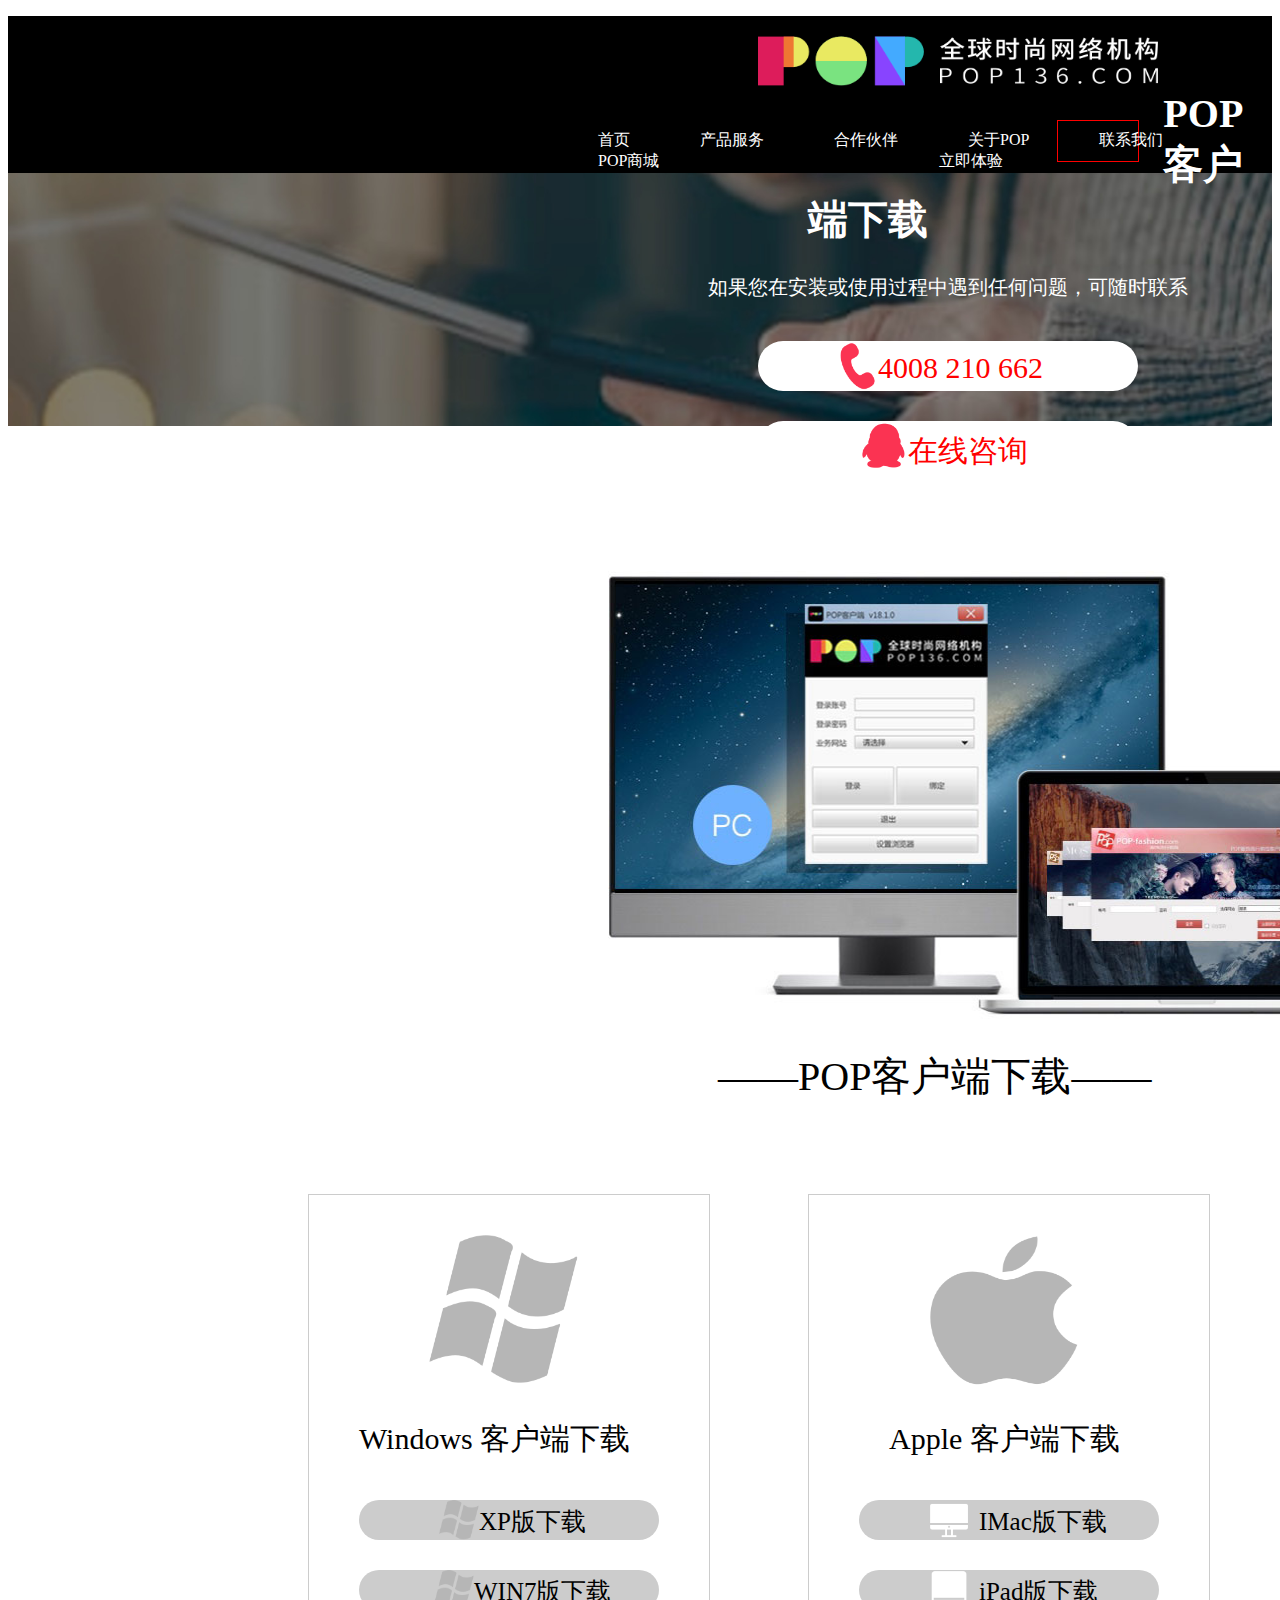
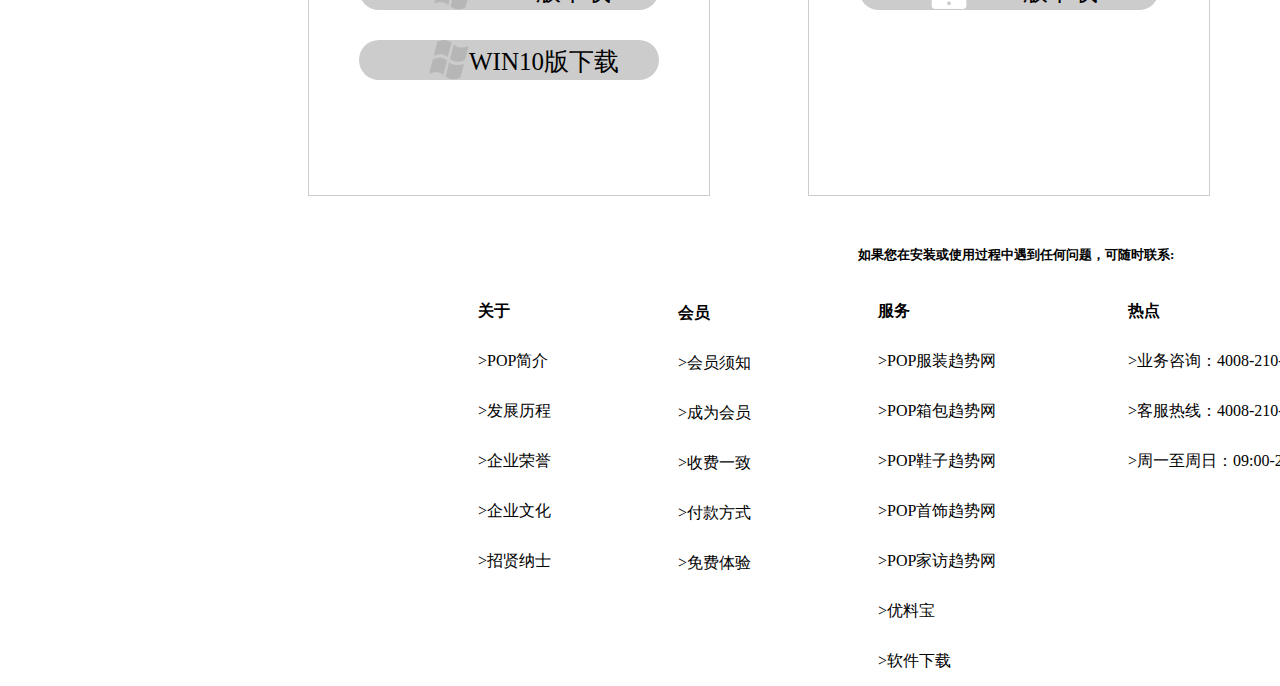
<file: 客户端/index.html>
<!DOCTYPE html>
<html>

	<head>
		<meta charset="utf-8" />
		<title>客户端</title>
		<link rel="stylesheet" href="new_file.css">
	</head>
	<body>
		<div class="quanbu">
			<div class="toubu">
				<p><img src="img/头部.png" /></p>
				<ul class="daohang">
					<li>
						<a href="#">首页</a>
					</li>
					<li>
						<a href="#">产品服务</a>
						<ul class="ul1">
							<li style="margin-left: 10px; margin-top: 10px;">
								<h3>设计咨询</h3>
								<hr/ style="width: 200px;">
									<p>POP服装趋势网</p>
									<p>POP鞋子趋势网</p>
									<p>POP箱包趋势网</p>
									<p>POP首饰趋势网</p>
									<p>POP家访趋势网</p>
							</li><br/>
							<li style="margin-left: -202px; margin-top: 250px;">
								<h3>潮流预测</h3>
								<hr/ style="width: 200px;">
									<p>色彩趋势书籍</p>
									<p>图案书籍</p>
									<p>季度企划书籍</p>
							</li>
							<hr/ style="height: 400px; width: 1px; margin-left: 250px; position: absolute; color: seagreen;">
								<li style="margin-left: 80px; margin-top: 20px;">
									<p>面料趋势书籍</p><br/>
									<p>单品趋势书籍</p><br/>
									<p>《APM》快反应书刑</p><br/>
									<h3>设计素材</h3>
									<hr/ style="width: 200px;"><br/>图案素材</p><br/>
										<p>款式模板</p>
								</li>
						</ul>
						<li><a href="#">合作伙伴</a>
							<ul class="ul1">
								<li style="margin-left: -25px; margin-top: 5px;">客服列表 </li><br/><br/>
								<li style="margin-left: -25px;">服务故事</li>
							</ul>
						</li>
						<li>
							<a href="#">关于POP</a>
							<ul class="ul1">
								<li style="margin-left: -30px; position: absolute;">POP简介</li><br/><br/>
								<li style="margin-left: -30px;">企业文化</li><br/><br/>
								<li style="margin-left: -30px;">企业荣誉</li><br/><br/>
								<li style="margin-left: -30px;">新闻报道</li>
							</ul>
						</li>
						<li>
							<a href="#">联系我们</a>
							<ul class="ul1">
								<li style="margin-left: -30px;">服务网点</li><br/><br/>
								<li style="margin-left: -30px;">商务合作</li><br/><br/>
								<li style="margin-left: -30px;">广告中心</li>
							</ul>
						</li>
						<li>
							<a href="#">POP商城</a>
							<ul class="ul1">
								<li style="margin-left: -30px;">企业文化</li><br/><br/>
								<li style="margin-left: -30px;">新闻报道</li><br/><br/>
								<li style="margin-left: -30px;">客服列表</li><br/><br/>
								<li style="margin-left: -30px;">企业荣誉</li><br/><br/>
								<li style="margin-left: -30px;">商务合作</li><br/><br/>
								<li style="margin-left: -30px;">客服列表</li>
							</ul>
						</li>
						<li style="margin-left: 240px;">
							<a style="cursor: pointer;">立即体验</a>
						</li>
				</ul>
				<div class="zitibiankuang"></div>
				<br/>
				<hr/ color="greenyellow" style="margin-top: 60px;">

					<div class="bejingtu"><img src="img/背景图.jpg" /></div>
					<div class="jiemian">
						<h1>POP客户端下载</h1>
						<p>如果您在安装或使用过程中遇到任何问题，可随时联系</p>
					</div>
					<div class="yuanjiao1"><img style="padding-left:45px;" src="img/电话.png" />
						<a style="margin-left:-5px;">4008 210 662</a>
					</div>
					<div class="yuanjiao2"><img src="img/QQ.png"/>
						<a href="https://user.qzone.qq.com/2691013524/mood/949b65a072f4f25a47c60c00.1?source=namecardword">在线咨询</a>
					</div>
					<div class=" bejingtu1"><img src="img/电脑.jpg" /></div>
					<div class="ziti">——POP客户端下载——</div><br/><br/><br/><br/><br/>
					<div class="xiazaiguanli1"><img src="img/0.1.png" style="margin-left: 120px;margin-top: 40px;" height="150px" width="150px" />
						<p style="font-size: 30px;margin-left: 50px;">Windows 客户端下载</p>
						<div class="yuanjiao3"><img src="img/0.1.png">
							<a href="http://soft.jiegeng.com/20/3161.html?from=onebox"  style="font-size: 25px; text-decoration: none; margin-top: 5px; position: absolute;color:#000000;">XP版下载</a>
						</div>
						<div class="yuanjiao4"><img src="img/0.1.png">
							<a style="font-size: 25px; margin-top: 5px; position: absolute;">WIN7版下载</a>
						</div>
						<div class="yuanjiao5"><img src="img/0.1.png">
							<a style="font-size: 25px; margin-top: 5px; position: absolute;">WIN10版下载</a>
						</div>
					</div>
					<div class="xiazaiguanli3"><img src="img/0.3.png" style="margin-left: 120px;margin-top: 40px;" height="150px" width="150px" />
						<p style="font-size: 30px;margin-left: 100px;">安装及使用说明</p>
						<div class="yuanjiao6">
							<style="height: 40px;width: 40px;margin-left: 80px;" />
							<a style="font-size: 25px;margin-top: 5px;margin-left: 30px; position: absolute;">Windows版安装说明</a>
						</div>
						<div class="yuanjiao7">
							<style="height: 40px;width: 40px;margin-left: 70px;" />
							<a style="font-size: 25px;margin-top: 5px;margin-left: 50px; position: absolute;">Apple版安装说明</a>
						</div>
					</div>
					<div class="xiazaiguanli2"><img src="img/0.2.png" style="margin-left: 120px;margin-top: 40px;" height="150px" width="150px" />
						<p style="font-size: 30px;margin-left: 80px;">Apple 客户端下载</p>
						<div class="yuanjiao9"><img src="img/0.4.png" style="height: 40px;width: 40px;margin-left: 70px;" />
							<a style="font-size: 25px;margin-top: 5px;margin-left: 10px; position: absolute;">IMac版下载</a>
						</div>
						<div class="yuanjiao10"><img src="img/0.5.png" style="height: 40px;width: 40px;margin-left: 70px;" />
							<a style="font-size: 25px;margin-top: 5px;margin-left: 10px; position: absolute;">iPad版下载</a>
						</div>
					</div>
						<div>
							<h5 style="float: left; margin-left: 850px; margin-top: 50px;">如果您在安装或使用过程中遇到任何问题，可随时联系:</h5><br/>
					</div>
					<div class="dibu">
						<ul class="dibu1">
							<li><b>关于</b></li>
							<li>>POP简介</li>
							<li>>发展历程</li>
							<li>>企业荣誉</li>
							<li>>企业文化</li>
							<li>>招贤纳士</li>
						</ul>
						<ul class="dibu2">
							<li><b>会员</b></li>
							<li>>会员须知</li>
							<li>>成为会员</li>
							<li>>收费一致</li>
							<li>>付款方式</li>
							<li>>免费体验</li>
						</ul>
						<ul class="dibu3">
							<li><b>服务</b></li>
							<li>>POP服装趋势网</li>
							<li>>POP箱包趋势网</li>
							<li>>POP鞋子趋势网</li>
							<li>>POP首饰趋势网</li>
							<li>>POP家访趋势网</li>
							<li>>优料宝</li>
							<li>>软件下载</li>
							<li></li>
						</ul>
						<ul class="dibu4">
							<li><b>热点</b></li>
							<li>>业务咨询：4008-210-500</li>
							<li>>客服热线：4008-210-662</li>
							<li>>周一至周日：09:00-22:00</li>
						</ul>
						<ul class="dibu5">
							<li><img src="img/QQ图片20180516172611.png"></li>
							
						</ul>
					</div>
					<p class="zi">官方微信服务号</p>
			</div>
		</div>
		
	</body>

</html>
</file>
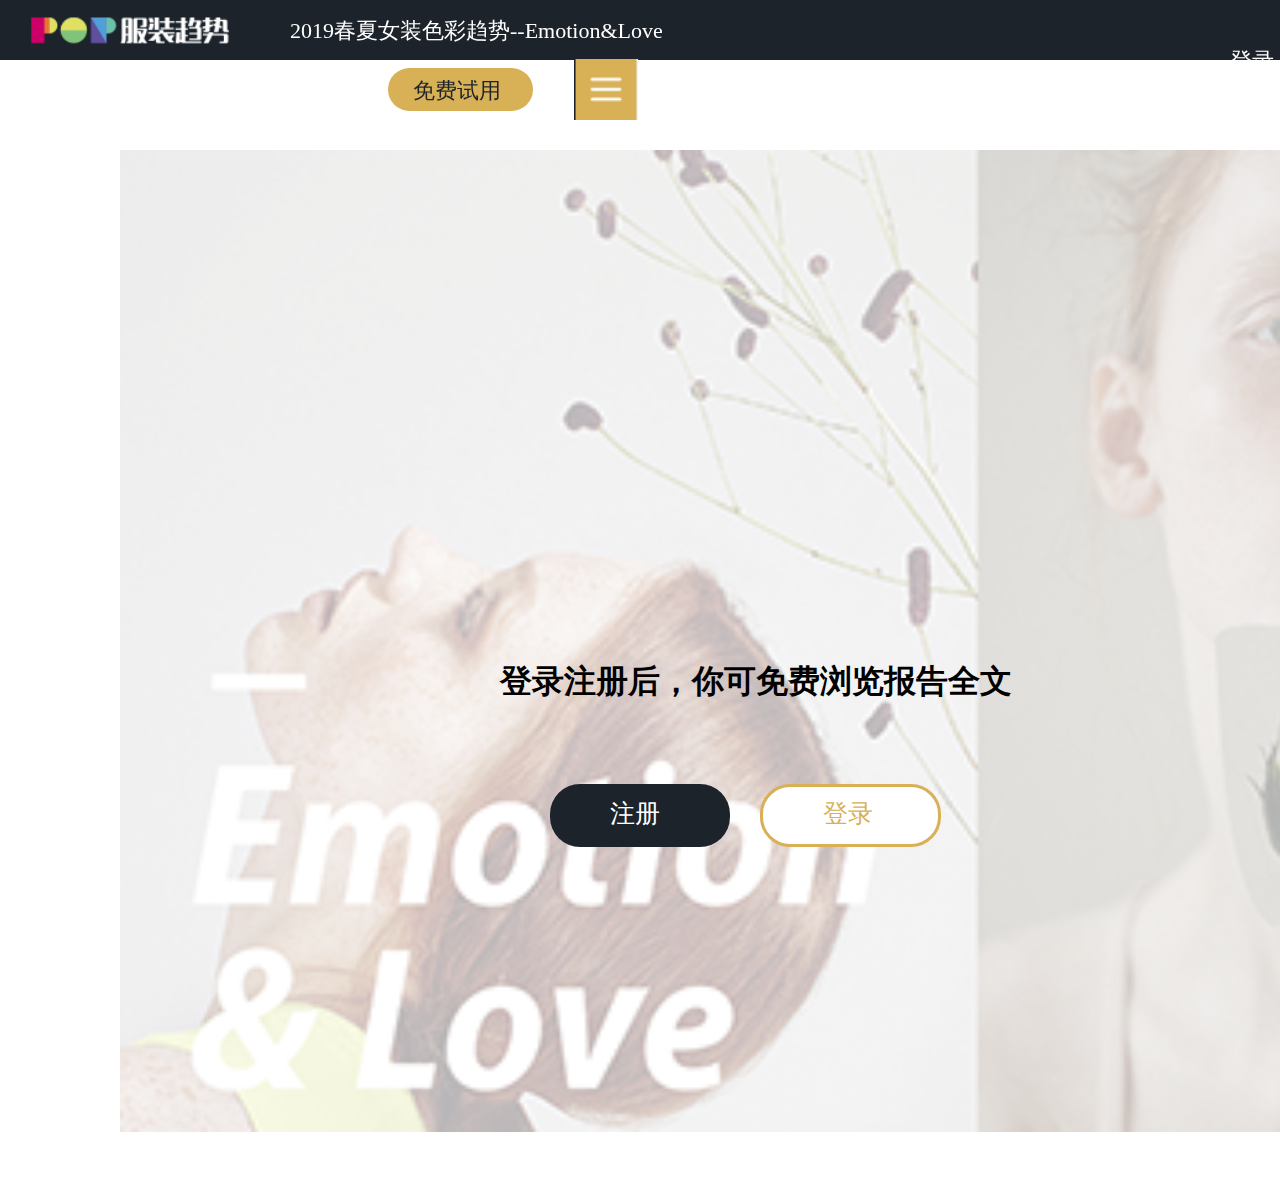
<file: 登录/index.html>
<!DOCTYPE html>
<html>
	<head>
		<meta charset="utf-8" />
		<title></title>
		<link href="css/1.css" type="text/css" rel="stylesheet"/>
	</head>
	<body>
		<div  class="head_1">
				<img src="img/logo.PNG" class="a">
				 <ul class="a1">
				 	<li class="a2">2019春夏女装色彩趋势--Emotion&Love</li>
				 	<li style="margin-left:950px;">登录</li>
				 	<li style="margin-left:25px;">|</li>
				 	<li style="margin-left:15px;">注册</li>
				 	<li class="a5" style="margin-left:20px;">免费试用</li>
				 	<li><img style="margin-top:-17px;margin-left:31px;width:64px;" src="img/7.PNG"></li>
				 </ul>
			</div>
		<div class="b">
		<h1 class="b2">登录注册后，你可免费浏览报告全文</h1>
		<ul class="b3">
			<li class="b5">注册</li>
			<li class="b4">登录</li>
		</ul>
		</div>
		<img class="b1" src="img/5067.jpg">
		<div class="c">
			<ul class="c1">
				<li class="c2">2019春夏女装色彩趋势--<br/>Emotion&Love</li>
				<li class="c3">人们会希望与那些在情感和身体上触动他们的事物接触，<br/>
					包括性欲、情绪、和饮食。正确的认识情绪和区分情绪<br/>
					对人的益处很大。<br/>
					而抑郁症、自闭症正在慢慢吞噬人的本性，<br/>
					越来越得到社会的关注。服饰品作为人类的第二层肌肤，<br/>
					是最直接表达心灵特征的方式，也是情感类设计获得推<br/>
					崇的原因。我们呼吁大胆曝光负面情绪，自我治疗，梳<br/>
					理情绪。</li>
			</ul>
			<ul class="c5">
				<li>作者：Domi</li>
				<li class="c6">更新日期：2017年12月25日</li>
				<li class="c7">浏览量：481838次</li>
				<li>
					<ul class="c8">
						<li class="c9">2019春夏</li>
						<li class="c10">成衣</li>
						<li class="c10">色彩</li>
						<br/>
						<li class="c11">主题色彩</li>
					</ul>
				</li>
			</ul>
			
			<img class="c4" src="img/哈.PNG">
			<hr/ class="c12">
			<img class="c13" src="img/z.PNG">
			<h3 class="c14">大纲</h3>
			<ul class="c15">
				<li>Emotion&Love</li>
				<li>色组灵感页</li>
				<li>关键色</li>
				<li>关键色1--浅杏色</li>
				<li>浅杏色-组货搭配</li>
				<li>关键色2--嫩芽绿</li>
				<li>嫩芽绿-组货搭配</li>
				<li>色彩比例 I</li>
				<li>色彩比例 I-组货搭配</li>
			</ul>
		</div>
	</body>
</html>
</file>
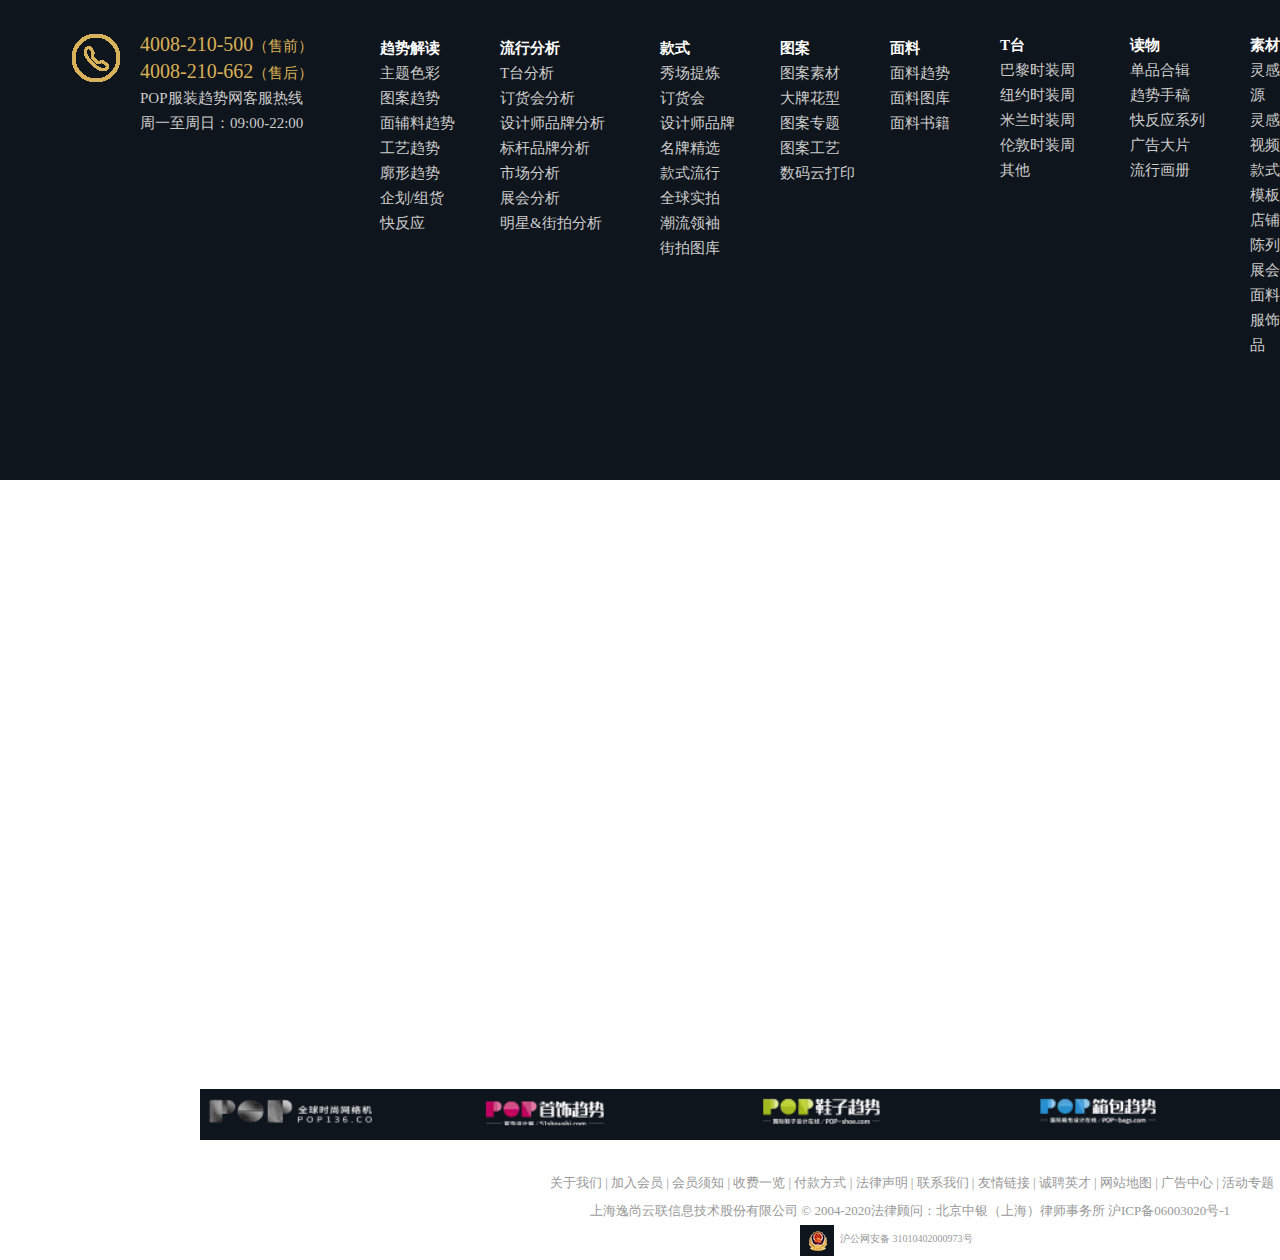
<file: 底部.html>
<!DOCTYPE html>
<html>
	<head>
		<meta charset="UTF-8">
		<title></title>
		<link href="css/2.css" type="text/css" rel="stylesheet">
	</head>
	<body>
		<div class="a">
			<img class="a1" src="img/14.PNG">
			<ul class="a2">
			<li>4008-210-500<span style="font-size:15px;">（售前）</span></li>
			<li>4008-210-662<span style="font-size:15px;">（售后）</span></li>
			<li class="a3">POP服装趋势网客服热线</li>
			<li class="a3">周一至周日：09:00-22:00</li>
			</ul>
			<ul class="a4">
				<li style="color:#FFFFFF;"><strong><a>趋势解读</strong></li>
                <li>主题色彩</li>
                <li>图案趋势</li>
                <li>面辅料趋势</li>
                <li>工艺趋势</li>
                <li>廓形趋势</li>
                <li>企划/组货</li>
                <li>快反应</li>
			</ul>
			<ul class="a5">
				<li style="color:#FFFFFF;"><strong>流行分析</strong></li>
                <li>T台分析</li>
                <li>订货会分析</li>
                <li>设计师品牌分析</li>
                <li>标杆品牌分析</li>
                <li>市场分析</li>
                <li>展会分析</li>
                <li>明星&街拍分析</li>
			</ul>
			<ul class="a6">
				<li style="color:#FFFFFF;"><strong>款式</strong></li>
                <li>秀场提炼</li>
                <li>订货会</li>
                <li>设计师品牌</li>
                <li>名牌精选</li>
                <li>款式流行</li>
                <li>全球实拍</li>
                <li>潮流领袖</li>
                <li>街拍图库</li>
			</ul>
			<ul class="a7">
				<li style="color:#FFFFFF;"><strong>图案</strong></li>
                <li>图案素材</li>
                <li>大牌花型</li>
                <li>图案专题</li>
                <li>图案工艺</li>
                <li>数码云打印</li>
			</ul>
			<ul class="a8">
				<li style="color:#FFFFFF;"><strong>面料</strong></li>
                <li>面料趋势</li>
                <li>面料图库</li>
                <li>面料书籍</li>
			</ul>
			<ul class="a9">
				<li style="color:#FFFFFF;"><strong>T台</strong></li>
                <li>巴黎时装周</li>
                <li>纽约时装周</li>
                <li>米兰时装周</li>
                <li>伦敦时装周</li>
                <li>其他</li>
			</ul>
			<ul class="a10">
				<li style="color:#FFFFFF;"><strong>读物</strong></li>
                <li>单品合辑</li>
                <li>趋势手稿</li>
                <li>快反应系列</li>
                <li>广告大片</li>
                <li>流行画册</li>
			</ul>
			<ul class="a11">
				<li style="color:#FFFFFF;"><strong>素材</strong></li>
                <li>灵感源</li>
                <li>灵感视频</li>
                <li>款式模板</li>
                <li>店铺陈列</li>
                <li>展会面料</li>
                <li>服饰品</li>
			</ul>
			<ul class="a12">
				<li style="color:#FFFFFF;"><strong>...</strong></li>
                <li>商城</li>
                <li>设界</li>
                <li>优料宝</li>
                <li>客户服务</li>
                <li>行业资源</li>
                <li>设计工具</li>
                <li>云图</li>
                <li>客户端下载</li>
			</ul>
			<h3>官方微信服务号号</h3>
			<img class="a13" src="img/微信.PNG">
			<img class="a14" src="img/pop.PNG">
			<p class="a15">关于我们 | 加入会员 | 会员须知 | 收费一览 | 付款方式 | 法律声明 | 联系我们 | 友情链接 | 诚聘英才 | 网站地图 | 广告中心 | 活动专题</p>
			<p class="a16">上海逸尚云联信息技术股份有限公司 © 2004-2020法律顾问：北京中银（上海）律师事务所 沪ICP备06003020号-1</p>
			<p class="a17"><img src="img/15.PNG"></p>
			<p class="a18">沪公网安备 31010402000973号</p>
		</div>
	</body>
</html>
</file>
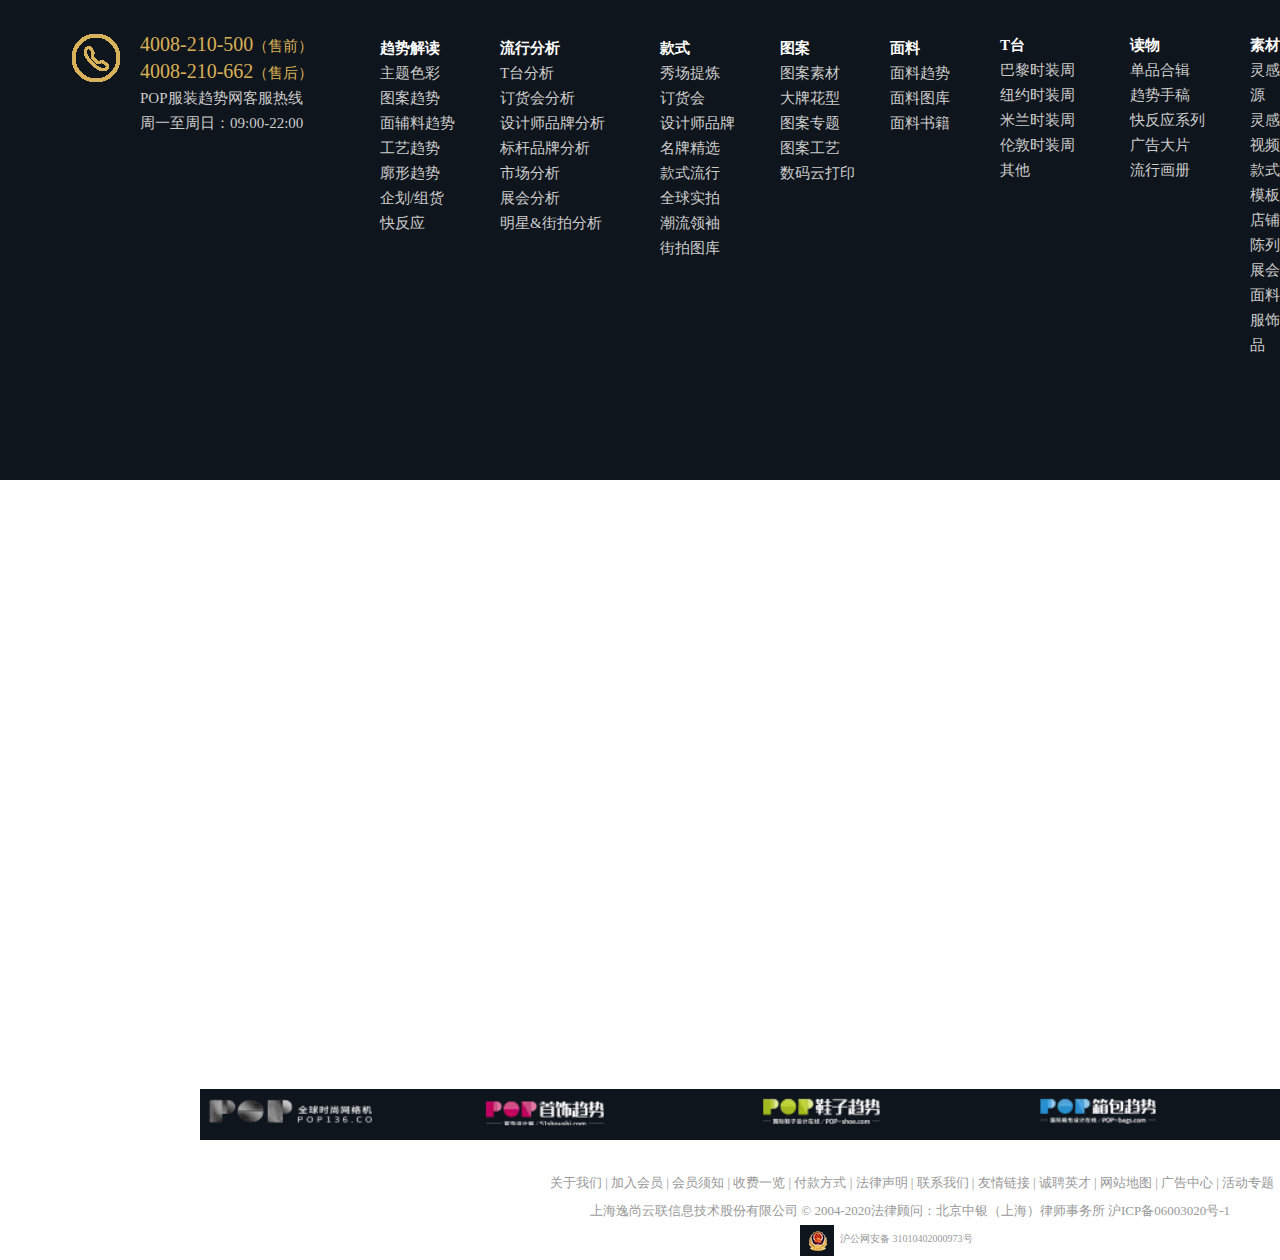
<file: 网页/底部.html>
<!DOCTYPE html>
<html>
	<head>
		<meta charset="UTF-8">
		<title></title>
		<link href="2.css" type="text/css" rel="stylesheet">
	</head>
	<body>
		<div class="a">
			<img class="a1" src="img/14.PNG">
			<ul class="a2">
			<li>4008-210-500<span style="font-size:15px;">（售前）</span></li>
			<li>4008-210-662<span style="font-size:15px;">（售后）</span></li>
			<li class="a3">POP服装趋势网客服热线</li>
			<li class="a3">周一至周日：09:00-22:00</li>
			</ul>
			<ul class="a4">
				<li style="color:#FFFFFF;"><strong><a>趋势解读</strong></li>
                <li>主题色彩</li>
                <li>图案趋势</li>
                <li>面辅料趋势</li>
                <li>工艺趋势</li>
                <li>廓形趋势</li>
                <li>企划/组货</li>
                <li>快反应</li>
			</ul>
			<ul class="a5">
				<li style="color:#FFFFFF;"><strong>流行分析</strong></li>
                <li>T台分析</li>
                <li>订货会分析</li>
                <li>设计师品牌分析</li>
                <li>标杆品牌分析</li>
                <li>市场分析</li>
                <li>展会分析</li>
                <li>明星&街拍分析</li>
			</ul>
			<ul class="a6">
				<li style="color:#FFFFFF;"><strong>款式</strong></li>
                <li>秀场提炼</li>
                <li>订货会</li>
                <li>设计师品牌</li>
                <li>名牌精选</li>
                <li>款式流行</li>
                <li>全球实拍</li>
                <li>潮流领袖</li>
                <li>街拍图库</li>
			</ul>
			<ul class="a7">
				<li style="color:#FFFFFF;"><strong>图案</strong></li>
                <li>图案素材</li>
                <li>大牌花型</li>
                <li>图案专题</li>
                <li>图案工艺</li>
                <li>数码云打印</li>
			</ul>
			<ul class="a8">
				<li style="color:#FFFFFF;"><strong>面料</strong></li>
                <li>面料趋势</li>
                <li>面料图库</li>
                <li>面料书籍</li>
			</ul>
			<ul class="a9">
				<li style="color:#FFFFFF;"><strong>T台</strong></li>
                <li>巴黎时装周</li>
                <li>纽约时装周</li>
                <li>米兰时装周</li>
                <li>伦敦时装周</li>
                <li>其他</li>
			</ul>
			<ul class="a10">
				<li style="color:#FFFFFF;"><strong>读物</strong></li>
                <li>单品合辑</li>
                <li>趋势手稿</li>
                <li>快反应系列</li>
                <li>广告大片</li>
                <li>流行画册</li>
			</ul>
			<ul class="a11">
				<li style="color:#FFFFFF;"><strong>素材</strong></li>
                <li>灵感源</li>
                <li>灵感视频</li>
                <li>款式模板</li>
                <li>店铺陈列</li>
                <li>展会面料</li>
                <li>服饰品</li>
			</ul>
			<ul class="a12">
				<li style="color:#FFFFFF;"><strong>...</strong></li>
                <li>商城</li>
                <li>设界</li>
                <li>优料宝</li>
                <li>客户服务</li>
                <li>行业资源</li>
                <li>设计工具</li>
                <li>云图</li>
                <li>客户端下载</li>
			</ul>
			<h3>官方微信服务号号</h3>
			<img class="a13" src="img/微信.PNG">
			<img class="a14" src="img/pop.PNG">
			<p class="a15">关于我们 | 加入会员 | 会员须知 | 收费一览 | 付款方式 | 法律声明 | 联系我们 | 友情链接 | 诚聘英才 | 网站地图 | 广告中心 | 活动专题</p>
			<p class="a16">上海逸尚云联信息技术股份有限公司 © 2004-2020法律顾问：北京中银（上海）律师事务所 沪ICP备06003020号-1</p>
			<p class="a17"><img src="img/15.PNG"></p>
			<p class="a18">沪公网安备 31010402000973号</p>
		</div>
	</body>
</html>
</file>
<file: 客户端/new_file.css>
.toubu {
		height: 160px;
		width: 100%px;
		background: black;
	}
	
	.toubu p img {
		height: 50px;
		width: 400px;	
		margin-left: 750px;
		margin-top: 20px;
	}
	
	.toubu ul li {
		float: left;
		margin-left: 30px;
		list-style: none;
	}
	
	.toubu ul li a {
		text-decoration: none;
		color: white;
		margin-left: 40px;
	}
	
	.daohang {
		margin-left: 480px;
		margin-top: 40px;
		color: white;
	}
	
	.daohang li a:hover {
		color: red;
	}
	
	.zitibiankuang {
		height: 40px;
		width: 80px;
		border: 1px solid red;
		margin-top: -10px;
		margin-left: 83%;
		cursor: pointer;
	}
	
	.zitibiankuang:hover {
		background: red;
		cursor: pointer;
	}
	
	.bejingtu img {
		width: 100%;
		margin-top: -77px;
	}
	
	.jiemian h1 {
		margin-top: -340px;
		color: white;
		margin-left: 800px;
		font-size: 40px;
	}
	
	.jiemian p {
		margin-left: 700px;
		color: white;
		font-size: 20px;
	}
	
	.yuanjiao1 {
		height: 50px;
		width: 380px;
		border-radius: 50px;
		background: white;
		margin-top: 20px;
		margin-left: 750px;
		position: absolute;
	}
	
	.yuanjiao1 img {
		height: 50px;
		width: 50px;
		margin-left: 30px;
	}
	
	.yuanjiao1 a {
		font-size: 30px;
		margin-top: 10px;
		position: absolute;
		margin-left: 30px;
		color: red;
	}
	
	.yuanjiao2 {
		height: 50px;
		width: 380px;
		border-radius: 50px;
		background: white;
		margin-top: 100px;
		margin-left: 750px;
		position: absolute;
	}
	
	.yuanjiao2 img {
		height: 50px;
		width: 50px;
		margin-left: 100px;
		float: left;
	}
	.yuanjiao2 a {
		font-size: 30px;
		margin-top: 10px;
		position: absolute;
		margin-left: 0px;
		color: red;
		float: left;
		text-decoration: none;
	}
	.bejingtu1 img {
		height: 454px;
		width: 789px;
		margin-left: 600px;
		margin-top: 250px;
	}
	
	.ziti {
		font-size: 40px;
		margin-left: 710px;
		margin-top: 20px;
	}
	
	.xiazaiguanli1 {
		height: 600px;
		width: 400px;
		border: 1px solid #ccc;
		margin-left: 300px;
		float: left;
		transition:all 1.5s ease;
	}
	.xiazaiguanli1:hover{
		box-shadow:0px 0px 0px 2px #999999;
		
	}
	.xiazaiguanli2 {
		height: 600px;
		width: 400px;
		border: 1px solid #ccc;
		margin-left: 800px;
		margin-top: -602px;
		float: left;
		transition:all 1.5s ease;
	}
	.xiazaiguanli2:hover{
		box-shadow:0px 0px 0px 2px #999999;
		
	}
	.xiazaiguanli3 {
		height: 600px;
		width: 400px;
		border: 1px solid #ccc;
		margin-left: 1300px;
		margin-top: -602px;
		float: left;
		transition:all 1.5s ease;
	}
	.xiazaiguanli3:hover{
		box-shadow:0px 0px 0px 2px #999999;
		
	}
	.yuanjiao3{
		height: 40px;
		width: 300px;
		border-radius: 50px;
		background: #CCCCCC;
		margin-top: 10px;
		margin-left: 50px;
		position: absolute;
		color:#000000;
	}
	
	.yuanjiao3:hover {
		color: white;
		background: black;
		cursor: pointer;
	}
	
	.yuanjiao4:hover {
		color: white;
		background: black;
		cursor: pointer;
	}
	
	.yuanjiao5:hover {
		color: white;
		background: black;
		cursor: pointer;
	}
	
	.yuanjiao6:hover {
		color: white;
		background: black;
		cursor: pointer;
	}
	
	.yuanjiao7:hover {
		color: white;
		background: black;
		cursor: pointer;
	}
	
	.yuanjiao8:hover {
		color: white;
		background: black;
		cursor: pointer;
	}
	
	.yuanjiao9:hover {
		color: white;
		background: black;
		cursor: pointer;
	}
	
	.yuanjiao10:hover {
		color: white;
		background: black;
		cursor: pointer;
	}
	
	.yuanjiao11:hover {
		color: white;
		background: black;
		cursor: pointer;
	}
	
	.yuanjiao3 img {
		height: 40px;
		width: 40px;
		margin-left: 80px;
	}
	
	.yuanjiao4 img {
		height: 40px;
		width: 40px;
		margin-left: 75px;
	}
	
	.yuanjiao5 img {
		height: 40px;
		width: 40px;
		margin-left: 70px;
	}
	
	.yuanjiao4 {
		height: 40px;
		width: 300px;
		border-radius: 50px;
		background: #CCCCCC;
		margin-top: 80px;
		margin-left: 50px;
		position: absolute;
	}
	
	.yuanjiao5 {
		height: 40px;
		width: 300px;
		border-radius: 50px;
		background: #CCCCCC;
		margin-top: 150px;
		margin-left: 50px;
		position: absolute;
	}
	
	.yuanjiao6 {
		height: 40px;
		width: 300px;
		border-radius: 50px;
		background: #CCCCCC;
		margin-top: 10px;
		margin-left: 50px;
		position: absolute;
	}
	
	.yuanjiao7 {
		height: 40px;
		width: 300px;
		border-radius: 50px;
		background: #CCCCCC;
		margin-top: 80px;
		margin-left: 50px;
		position: absolute;
	}
	
	.yuanjiao8 {
		height: 40px;
		width: 300px;
		border-radius: 50px;
		background: #CCCCCC;
		margin-top: 150px;
		margin-left: 50px;
		position: absolute;
	}
	
	.yuanjiao9 {
		height: 40px;
		width: 300px;
		border-radius: 50px;
		background: #CCCCCC;
		margin-top: 10px;
		margin-left: 50px;
		position: absolute;
	}
	
	.yuanjiao10 {
		height: 40px;
		width: 300px;
		border-radius: 50px;
		background: #CCCCCC;
		margin-top: 80px;
		margin-left: 50px;
		position: absolute;
	}
	
	.yuanjiao11 {
		height: 40px;
		width: 300px;
		border-radius: 50px;
		background: #CCCCCC;
		margin-top: 150px;
		margin-left: 50px;
		position: absolute;
	}
	
	.toubu ul li:nth-child(2):hover .ul1 {
		display: block;
		height: 500px;
		width: 500px;
		margin-left: -500px;
		background: skyblue;
	}
	
	.toubu ul li:nth-child(3):hover .ul1 {
		display: block;
		height: 70px;
	}
	
	.toubu ul li:nth-child(4):hover .ul1 {
		display: block;
		position: absolute;
		height: 150px;
	}
	
	.toubu ul li:nth-child(5):hover .ul1 {
		display: block;
		height: 110px;
	}
	
	.toubu ul li:nth-child(6):hover .ul1 {
		display: block;
		height: 240px;
	}
	
	.ul1 {
		position: absolute;
		display: none;
		width: 50px;
		background: white;
		margin-left: 30px;
		margin-top: 25px;
	}
	
	.ul1 li {
		color: black;
	}
	.dibu{
		height: 500px;
		width: 1800px;
		margin-left: -800px;
		margin-top: 100px;
	}
	.dibu1{
		height: 200px;
		width: 120px;
		line-height: 50px;
		margin-left: 1200px;
	}
	.dibu2{
		height: 200px;
		width: 120px;
		margin-left: 1400px;
		margin-top: 360px;
		float: left;
		line-height: 50px;
		position: absolute;
	}
.dibu3{
		height: 200px;
		width: 180px;
		margin-left: 1600px;
		margin-top: -300px;
		float: left;
		line-height: 50px;
	}
	.dibu4{
		height: 200px;
		width: 250px;
		margin-left: 1850px;
		margin-top: -300px;
		float: left;
		line-height: 50px;
	}
	.dibu5{
		margin-left: 2150px;
		margin-top: -280px;
		float: left;
	}
	.dibu5 .li{
		float: left;
		margin-top: 200px;
	}
	.zi{
		margin-top: 240px;
		margin-left: 1430px;
		}
.dibu1 li:hover{
	color:#D8B056;
	text-decoration:underline;
cursor:pointer;
}
.dibu2 li:hover{
	color:#D8B056;
	text-decoration:underline;
cursor:pointer;
}
.dibu3 li:hover{
	color:#D8B056;
	text-decoration:underline;
cursor:pointer;
}
.dibu4 li:hover{
	color:#D8B056;
	text-decoration:underline;
cursor:pointer;
}
</file>
<file: 登录/css/1.css>
*{
	margin:0px;
	padding:0px;
}
.head_1{
	width:100%;
	height:60px;
	background:#1C232B;
	position:fixed;
	margin-top:0px;
	z-index:10;
}
.a{
	width:200px;
	margin-left:30px;
	margin-top:15px;
}
.a1{
	list-style:none;
	color:#FFF;
	font-size:22px;
	margin-top:-35px;
	margin-left:280px;
}
.a1 li:hover{
   color:#D8B056;
}
.a1 li{
	float:left;
	margin-left:10px;
}
.a2{
	margin-left:200px;
}
.a5{
	width:120px;
	height:35px;
	background:#D8B056;
	border-radius:50px;
	padding-left:25px;
	padding-top:8px;
	margin-top:-8px;
	color:#1C232B;
}
.b{
	width:1500px;
	height:1054px;
	margin-top:150px;
	margin-left:20px;
	position:absolute;
	background:#FFFFFF;
	background-color:rgba(255,255,255,0.7);
}
.b1{
	width:1400px;
	margin-top:150px;
	margin-left:120px;
}
.b2{
	margin-left:480px;
	margin-top:510px;
}
.b3{
	list-style:none;
	margin-left:500px;
	margin-top:80px;
}
.b3 .b5{
	border-radius:30px;
	margin-left:30px;
	float:left;
    width:120px;
    height:50px;
	font-size:25px;
	padding-left:60px;
	padding-top:13px;
	background:#1C232B;
	color:#FFFFFF;
}
.b3 li:hover{
	background:#D8B056;
	color:#FFFFFF;
}
.b4{
	border-radius:30px;
	margin-left:30px;
	float:left;
    width:115px;
    height:47px;
	font-size:25px;
	padding-left:60px;
	padding-top:10px;
	background:#FFFFFF;
	color:#D8B056;
	border:solid 3px #D8B056;
}
.c{
	width:498px;
	height:930px;
	border:solid 2px #EEEEEE;
	margin-left:1520px;
	margin-top:-1080px;
	position:fixed;
}
.c1{
	list-style:none;
	margin: auto;
	margin-top:30px;
	margin-left:30px;
}
.c2{
	color:#1C232B;
	font-size:25px;
}
.c3{
	color:#666666;
	margin-top:20px;
	font-size:18px;
}
.c4{
	width:35px;
	margin-left:20px;
	margin-top:20px;
}
.c5{
	color:#666666;
	font-size:18px;
	list-style:none;
	margin-left:60px;
	margin-top:32px;
	position: absolute;
}
.c6{
	margin-top:18px;
}
.c7{
	margin-top:13px;
}
.c8{
	list-style:none;
	margin-top:20px;
}
.c8 .c10{
	width:50px;
	height:35px;
	background:#E5E5E5;
	border-radius:20px;
	float:left;
	margin-left:15px;
	padding-left:15px;
	padding-top:5px;
	color:#666666;
}
.c9{
	width:95px;
	height:35px;
	background:#E5E5E5;
	border-radius:20px;
	float:left;
	padding-top:5px;
	padding-left:20px;
}
.c11{
	width:90px;
	height:35px;
	background:#E5E5E5;
	border-radius:20px;
	float:left;
	padding-top:5px;
	padding-left:20px;
	margin-top:10px;
}
.c9:hover{
	background:#D8B056;
	color:#FFFFFF;
}
.c10:hover{
	background:#D8B056;
	color:#FFFFFF;
}
.c11:hover{
	background:#D8B056;
	color:#FFFFFF;
}
.c12{
	margin-top:70px;
}
.c13{
	width:40px;
	margin-left:25px;
	margin-top:20px;
}
.c14{
	margin-top:-37px;
	margin-left:70px;
	color:#666666;
}
.c15{
	font-size:20px;
	line-height:32px;
	margin-left:80px;
	color:#666666;
	margin-top:20px;
}
</file>
<file: css/2.css>
*{
	margin:0px;
	padding:0px;
}
.a{
	width:100%;
	height:480px;
	background:#0F151C;
}
.a1{
	margin-left:60px;
	margin-top:30px;
}
.a2{
	list-style:none;
	color:#D8B056;
	margin-left:140px;
	margin-top:-60px;
	font-size:20px;
	line-height:25px;
}
.a3{
	font-size:15px;
	color:#CCCCCC;
}
.a4{
	list-style:none;
	color:#CCCCCC;
	font-size:15px;
	margin-left:380px;
	margin-top:-100px;
	line-height:25px;
}
.a4 li:hover{
color:#D8B056;
text-decoration:underline;
cursor:pointer;
}
.a5{
	list-style:none;
	color:#CCCCCC;
	font-size:15px;
	margin-left:500px;
	margin-top:-200px;
	line-height:25px;
}
.a5 li:hover{
color:#D8B056;
text-decoration:underline;
cursor:pointer;
}
.a6{
	list-style:none;
	color:#CCCCCC;
	font-size:15px;
	margin-left:660px;
	margin-top:-200px;
	line-height:25px;
}
.a6 li:hover{
color:#D8B056;
text-decoration:underline;
cursor:pointer;
}
.a7{
	list-style:none;
	color:#CCCCCC;
	font-size:15px;
	margin-left:780px;
	margin-top:-225px;
	line-height:25px;
}
.a7 li:hover{
color:#D8B056;
text-decoration:underline;
cursor:pointer;
}
.a8{
	list-style:none;
	color:#CCCCCC;
	font-size:15px;
	margin-left:890px;
	margin-top:-150px;
	line-height:25px;
}
.a8 li:hover{
color:#D8B056;
text-decoration:underline;
cursor:pointer;
}
.a9{
	list-style:none;
	color:#CCCCCC;
	font-size:15px;
	margin-left:1000px;
	margin-top:-103px;
	line-height:25px;
}
.a9 li:hover{
color:#D8B056;
text-decoration:underline;
cursor:pointer;
}
.a10{
	list-style:none;
	color:#CCCCCC;
	font-size:15px;
	margin-left:1130px;
	margin-top:-150px;
	line-height:25px;
}
.a10 li:hover{
color:#D8B056;
text-decoration:underline;
cursor:pointer;
}
.a11{
	list-style:none;
	color:#CCCCCC;
	font-size:15px;
	margin-left:1250px;
	margin-top:-150px;
	line-height:25px;
}
.a11 li:hover{
color:#D8B056;
text-decoration:underline;
cursor:pointer;
}
.a12{
	list-style:none;
	color:#CCCCCC;
	font-size:15px;
	margin-left:1360px;
	margin-top:-180px;
	line-height:25px;
}
.a12 li:hover{
color:#D8B056;
text-decoration:underline;
cursor:pointer;
}
h3{
	color:#CCCCCC;
	margin-left:1550px;
	margin-top:-220px;
}
.a13{
	margin-left:1553px;
}
.a14{
width:1500px;
	margin-top:100px;
	margin-left:200px;
}
.a14:hover{
color:#D8B056;
text-decoration:underline;
cursor:pointer;
}
.a15{
	color:#999999;
	font-size:13px;
	margin-left:550px;
	margin-top:30px;
}
.a15:hover{
cursor:pointer;
}
.a16{
	color:#999999;
	font-size:13px;
	margin-left:590px;
	margin-top:10px;
}
.a17{
	margin-left:800px;
	margin-top:5px;	
}
.a18{
	color:#999999;
	font-size:10px;
	margin-left:840px;
	margin-top:-28px;
}
</file>
<file: 网页/2.css>
*{
	margin:0px;
	padding:0px;
}
.a{
	width:100%;
	height:480px;
	background:#0F151C;
}
.a1{
	margin-left:60px;
	margin-top:30px;
}
.a2{
	list-style:none;
	color:#D8B056;
	margin-left:140px;
	margin-top:-60px;
	font-size:20px;
	line-height:25px;
}
.a3{
	font-size:15px;
	color:#CCCCCC;
}
.a4{
	list-style:none;
	color:#CCCCCC;
	font-size:15px;
	margin-left:380px;
	margin-top:-100px;
	line-height:25px;
}
.a4 li:hover{
color:#D8B056;
text-decoration:underline;
cursor:pointer;
}
.a5{
	list-style:none;
	color:#CCCCCC;
	font-size:15px;
	margin-left:500px;
	margin-top:-200px;
	line-height:25px;
}
.a5 li:hover{
color:#D8B056;
text-decoration:underline;
cursor:pointer;
}
.a6{
	list-style:none;
	color:#CCCCCC;
	font-size:15px;
	margin-left:660px;
	margin-top:-200px;
	line-height:25px;
}
.a6 li:hover{
color:#D8B056;
text-decoration:underline;
cursor:pointer;
}
.a7{
	list-style:none;
	color:#CCCCCC;
	font-size:15px;
	margin-left:780px;
	margin-top:-225px;
	line-height:25px;
}
.a7 li:hover{
color:#D8B056;
text-decoration:underline;
cursor:pointer;
}
.a8{
	list-style:none;
	color:#CCCCCC;
	font-size:15px;
	margin-left:890px;
	margin-top:-150px;
	line-height:25px;
}
.a8 li:hover{
color:#D8B056;
text-decoration:underline;
cursor:pointer;
}
.a9{
	list-style:none;
	color:#CCCCCC;
	font-size:15px;
	margin-left:1000px;
	margin-top:-103px;
	line-height:25px;
}
.a9 li:hover{
color:#D8B056;
text-decoration:underline;
cursor:pointer;
}
.a10{
	list-style:none;
	color:#CCCCCC;
	font-size:15px;
	margin-left:1130px;
	margin-top:-150px;
	line-height:25px;
}
.a10 li:hover{
color:#D8B056;
text-decoration:underline;
cursor:pointer;
}
.a11{
	list-style:none;
	color:#CCCCCC;
	font-size:15px;
	margin-left:1250px;
	margin-top:-150px;
	line-height:25px;
}
.a11 li:hover{
color:#D8B056;
text-decoration:underline;
cursor:pointer;
}
.a12{
	list-style:none;
	color:#CCCCCC;
	font-size:15px;
	margin-left:1360px;
	margin-top:-180px;
	line-height:25px;
}
.a12 li:hover{
color:#D8B056;
text-decoration:underline;
cursor:pointer;
}
h3{
	color:#CCCCCC;
	margin-left:1550px;
	margin-top:-220px;
}
.a13{
	margin-left:1553px;
}
.a14{
width:1500px;
	margin-top:100px;
	margin-left:200px;
}
.a14:hover{
color:#D8B056;
text-decoration:underline;
cursor:pointer;
}
.a15{
	color:#999999;
	font-size:13px;
	margin-left:550px;
	margin-top:30px;
}
.a15:hover{
cursor:pointer;
}
.a16{
	color:#999999;
	font-size:13px;
	margin-left:590px;
	margin-top:10px;
}
.a17{
	margin-left:800px;
	margin-top:5px;	
}
.a18{
	color:#999999;
	font-size:10px;
	margin-left:840px;
	margin-top:-28px;
}
</file>
